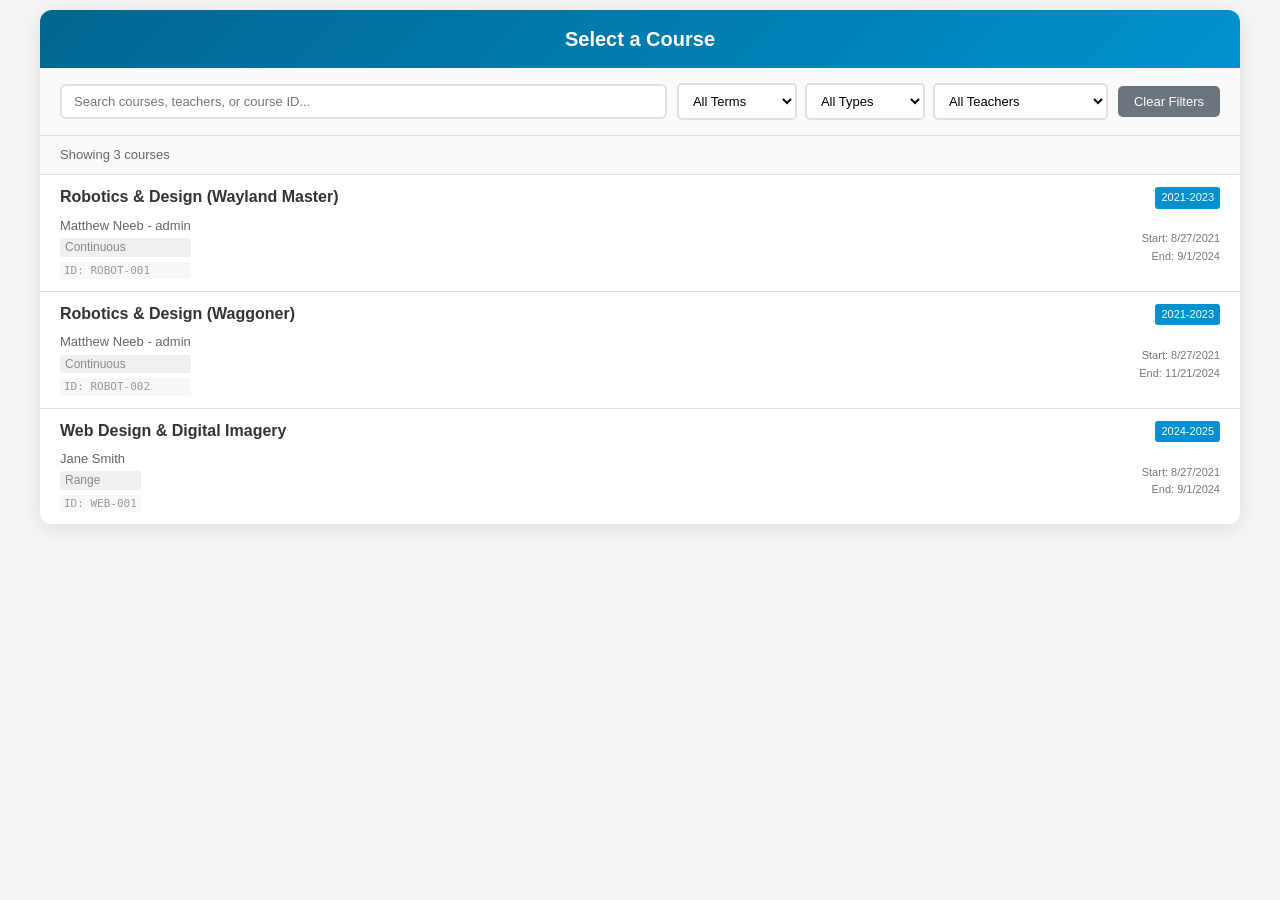
<file: index.html>
<!DOCTYPE html>
<html lang="en">
  <head>
    <meta charset="UTF-8" />
    <meta name="viewport" content="width=device-width, initial-scale=1.0" />
    <style>
      @import "./src/style.css";
    </style>
    <title>ACP Buzz Course Selection</title>
  </head>
  <body>
    <!-- Interface will be generated by JavaScript -->
    
    <script type="module">
      import "./src/index.js";
      
      // Sample data for testing - remove this when integrating with FileMaker
      const sampleData = {
        "@odata.context": "https://45.63.21.210/fmi/odata/v4/ACP Students_Sandbox/$metadata#buzzCourse",
        "value": [
          {
            "@odata.id": "https://45.63.21.210/fmi/odata/v4/ACP Students_Sandbox/buzzCourse(22567)",
            "startdate": "2021-08-27",
            "enddate": "2024-09-01",
            "courseid": "ROBOT-001",
            "teacherEmail": "admin@onlineacademy.email",
            "teacherFirst": "Matthew",
            "teacherLast": "Neeb - admin",
            "term": "2021-2023",
            "title": "Robotics & Design (Wayland Master)",
            "type": "Continuous"
          },
          {
            "@odata.id": "https://45.63.21.210/fmi/odata/v4/ACP Students_Sandbox/buzzCourse(22568)",
            "startdate": "2021-08-27",
            "enddate": "2024-11-21",
            "courseid": "ROBOT-002",
            "teacherEmail": "admin@onlineacademy.email",
            "teacherFirst": "Matthew",
            "teacherLast": "Neeb - admin",
            "term": "2021-2023",
            "title": "Robotics & Design (Waggoner)",
            "type": "Continuous"
          },
          {
            "@odata.id": "https://45.63.21.210/fmi/odata/v4/ACP Students_Sandbox/buzzCourse(22569)",
            "startdate": "2021-08-27",
            "enddate": "2024-09-01",
            "courseid": "WEB-001",
            "teacherEmail": "teacher@onlineacademy.email",
            "teacherFirst": "Jane",
            "teacherLast": "Smith",
            "term": "2024-2025",
            "title": "Web Design & Digital Imagery",
            "type": "Range"
          }
        ]
      };
      
      // Auto-load sample data for testing
      setTimeout(() => {
        if (typeof window.loadCourseData === 'function') {
          window.loadCourseData(sampleData);
        }
      }, 100);
    </script>
  </body>
</html>
</file>
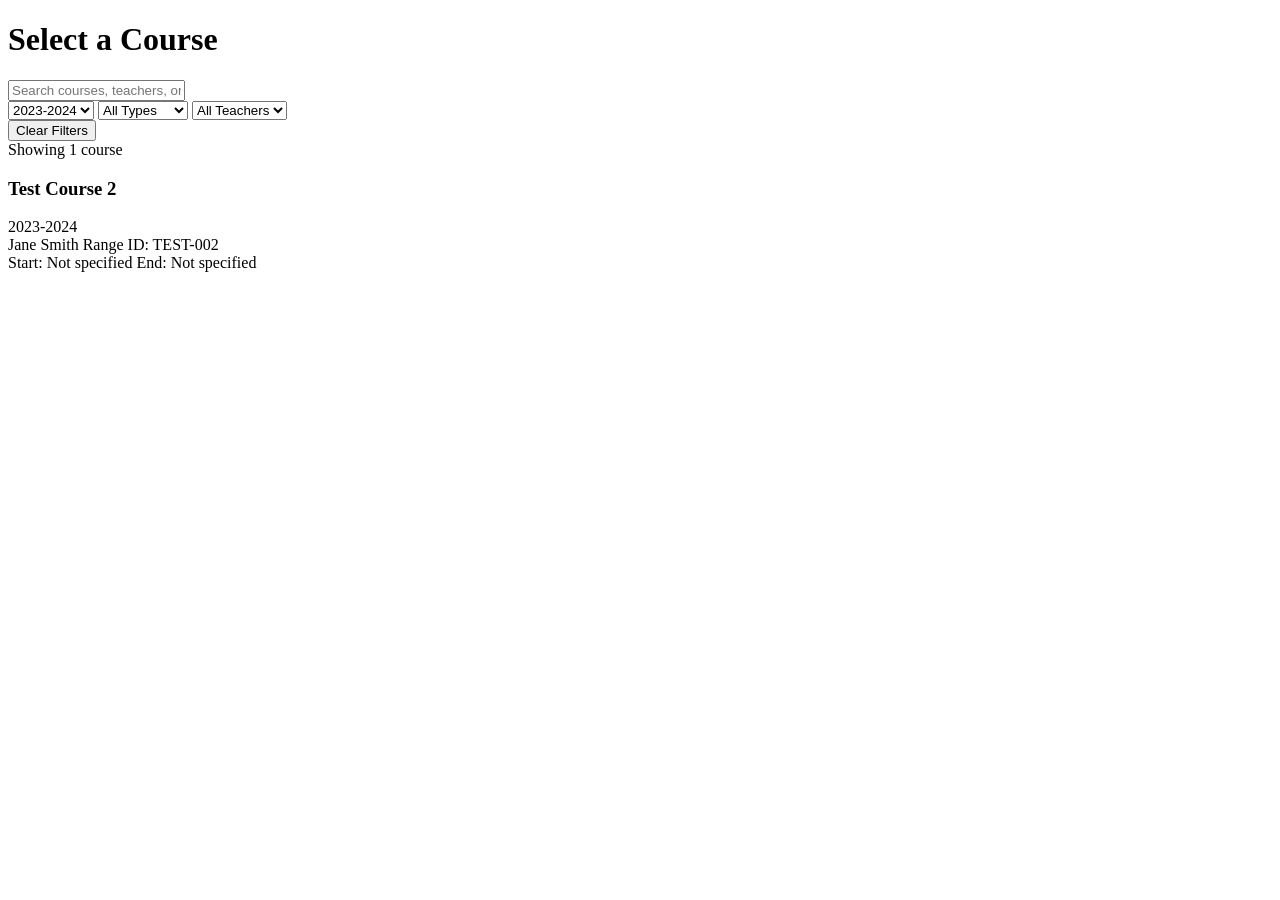
<file: debug.html>
<!DOCTYPE html>
<html lang="en">
<head>
    <meta charset="UTF-8">
    <meta name="viewport" content="width=device-width, initial-scale=1.0">
    <title>Filter Debug</title>
</head>
<body>
    <h1>Filter Debug Test</h1>
    <div id="courseInterface"></div>
    
    <script src="src/index.js"></script>
    <script>
      // Simple test data
      const testData = {
        value: [
          {
            courseid: "TEST-001",
            title: "Test Course 1",
            term: "2024-2025",
            type: "Continuous", 
            teacherFirst: "John",
            teacherLast: "Doe",
            teacherEmail: "john@test.com"
          },
          {
            courseid: "TEST-002", 
            title: "Test Course 2",
            term: "2023-2024",
            type: "Range",
            teacherFirst: "Jane", 
            teacherLast: "Smith",
            teacherEmail: "jane@test.com"
          }
        ]
      };
      
      // Load the test data
      setTimeout(() => {
        window.loadCourseData(testData);
        console.log('Test data loaded, checking filter values...');
        
        setTimeout(() => {
          const termFilter = document.getElementById('termFilter');
          const typeFilter = document.getElementById('typeFilter'); 
          const teacherFilter = document.getElementById('teacherFilter');
          
          console.log('Filter options:');
          console.log('Terms:', Array.from(termFilter.options).map(o => o.value));
          console.log('Types:', Array.from(typeFilter.options).map(o => o.value));
          console.log('Teachers:', Array.from(teacherFilter.options).map(o => o.value));
          
          // Test filtering
          console.log('Testing filter: selecting first term option...');
          if (termFilter.options.length > 1) {
            termFilter.value = termFilter.options[1].value;
            termFilter.dispatchEvent(new Event('change'));
          }
        }, 500);
      }, 100);
    </script>
</body>
</html>
</file>
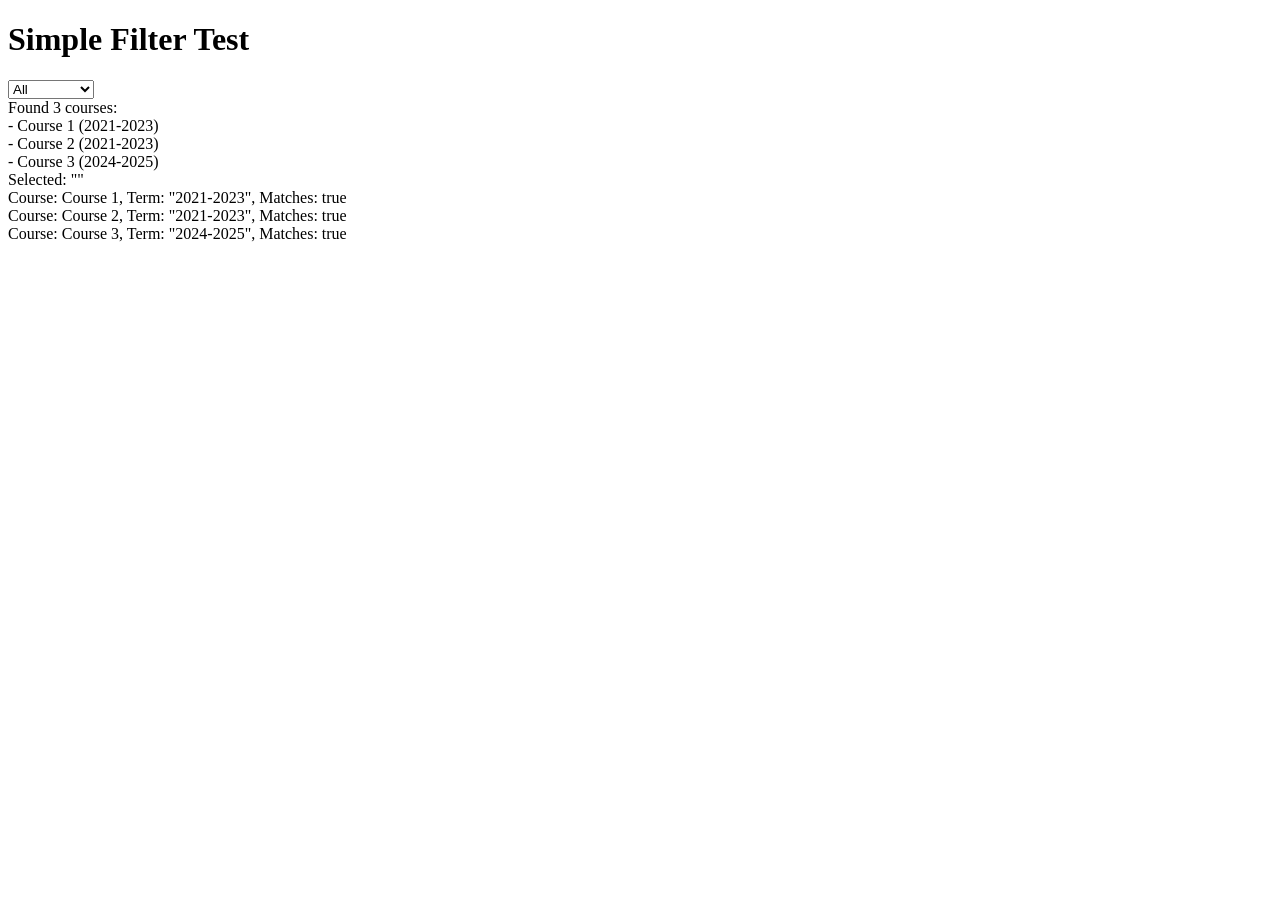
<file: simple-test.html>
<!DOCTYPE html>
<html>
<head>
    <title>Simple Filter Test</title>
</head>
<body>
    <h1>Simple Filter Test</h1>
    
    <select id="testFilter">
        <option value="">All</option>
    </select>
    
    <div id="results"></div>
    <div id="debug"></div>
    
    <script>
        const testData = [
            { name: "Course 1", term: "2021-2023", type: "Continuous" },
            { name: "Course 2", term: "2021-2023", type: "Continuous" },
            { name: "Course 3", term: "2024-2025", type: "Range" }
        ];
        
        const filter = document.getElementById('testFilter');
        const results = document.getElementById('results');
        const debug = document.getElementById('debug');
        
        // Populate filter
        const terms = [...new Set(testData.map(c => c.term))];
        filter.innerHTML = '<option value="">All</option>' + 
            terms.map(term => `<option value="${term}">${term}</option>`).join('');
        
        filter.addEventListener('change', function() {
            const selectedTerm = this.value;
            debug.innerHTML = `Selected: "${selectedTerm}"<br>`;
            
            const filtered = testData.filter(course => {
                const matches = !selectedTerm || course.term === selectedTerm;
                debug.innerHTML += `Course: ${course.name}, Term: "${course.term}", Matches: ${matches}<br>`;
                return matches;
            });
            
            results.innerHTML = `Found ${filtered.length} courses:<br>` + 
                filtered.map(c => `- ${c.name} (${c.term})`).join('<br>');
        });
        
        // Initial render
        filter.dispatchEvent(new Event('change'));
    </script>
</body>
</html>
</file>
